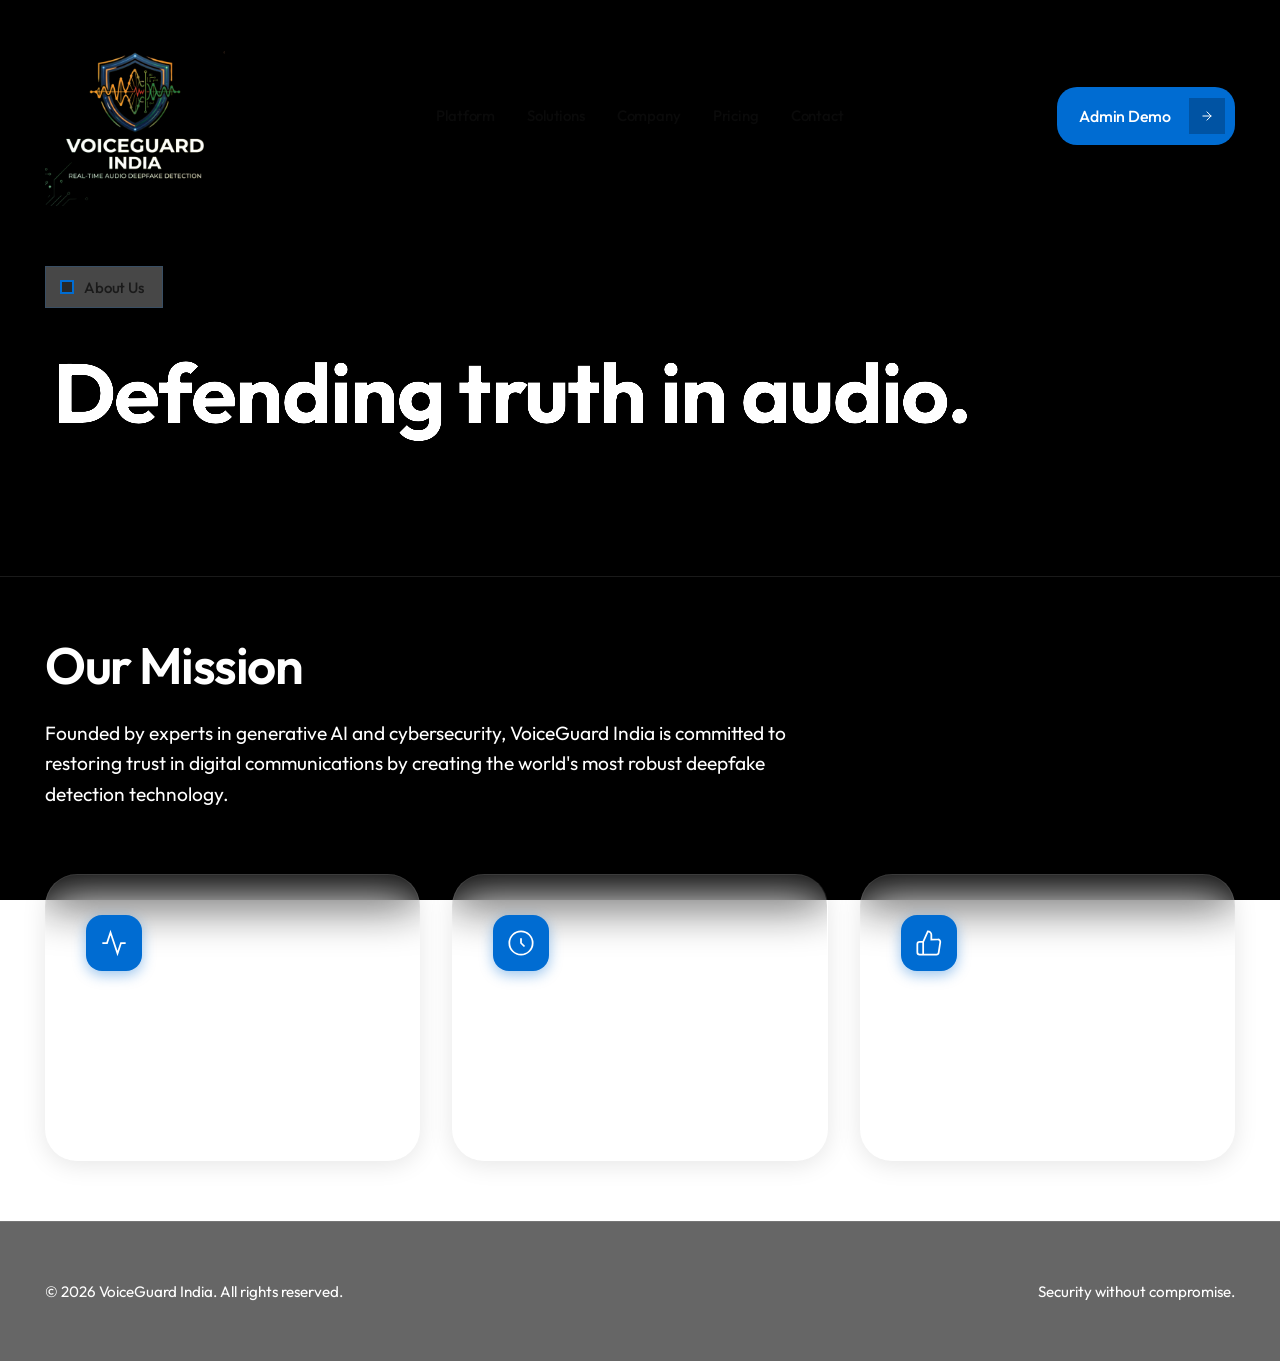
<file: frontend/company.html>
﻿<!DOCTYPE html>
<html lang="en">
<head>
    <meta charset="UTF-8">
    <meta name="viewport" content="width=device-width, initial-scale=1.0">
    <title>Company â€” VoiceGuard India</title>
    <link rel="preconnect" href="https://fonts.googleapis.com">
    <link rel="preconnect" href="https://fonts.gstatic.com" crossorigin>
    <link href="https://fonts.googleapis.com/css2?family=Outfit:wght@300;400;500;600;700&display=swap" rel="stylesheet">
    <link rel="stylesheet" href="styles.css">
</head>
<body>
    <div class="bg">
        <video class="bg-video" autoplay muted loop playsinline>
            <source src="https://d8j0ntlcm91z4.cloudfront.net/user_38xzZboKViGWJOttwIXH07lWA1P/hf_20260808_075824_7c8a2ef3-826c-43ca-81a1-162429faa306.mp4" type="video/mp4">
        </video>
    </div>

    <!-- INNER PAGE HERO -->
    <div class="page inner-page">
        <header class="nav">
            <a class="logo" href="index.html" aria-label="VoiceGuard India">
                <img src="logo.png" alt="VoiceGuard India Logo" class="logo__img">
            </a>

                    <nav class="nav__links" aria-label="Primary">
            <a href="platform.html" style="animation-delay: 0.02s">Platform</a>
            <a href="solutions.html" style="animation-delay: 0.08s">Solutions</a>
            <a href="company.html" style="animation-delay: 0.14s">Company</a>
            <a href="pricing.html" style="animation-delay: 0.2s">Pricing</a>
            <a href="contact.html" style="animation-delay: 0.26s">Contact</a>
        </nav>

            <a href="admin.html" class="btn btn--nav wipe-nav" style="animation-delay: 0.3s; justify-self: end;"><span>Admin Demo</span><div class="btn-icon-sq"><svg viewBox="0 0 24 24"><path d="M5 12h14M12 5l7 7-7 7"/></svg></div></a>

            <button class="nav__burger" aria-label="Open menu" aria-expanded="false" aria-controls="mobile-menu">
                <span></span><span></span><span></span>
            </button>
        </header>

        <div id="mobile-menu" hidden>
                    <div class="mobile-menu__links">
            <a href="platform.html">Platform</a>
            <a href="solutions.html">Solutions</a>
            <a href="company.html">Company</a>
            <a href="pricing.html">Pricing</a>
            <a href="contact.html">Contact</a>
            <a href="admin.html" style="color: var(--blue);">Admin Demo</a>
        </div>
        </div>

        <main class="hero inner-hero">
            <div class="badge wipe" style="--d: 0.18s">
                <div class="badge-sq"></div>
                <span>About Us</span>
            </div>
            <div class="fluid-text-container" style="width: 100%; height: 160px; position: relative; margin: 10px 0; max-width: 100vw; z-index: 10;">
                <canvas class="fluid-canvas" data-fluid-text="Defending truth in audio." data-fluid-align="left" style="position: absolute; inset: 0; width: 100%; height: 100%; display: block; touch-action: none; pointer-events: none;"></canvas>
            </div>
        </main>
    </div>

    <section class="content-section content-section--glass">
        <div class="section-header">
            <h2>Our Mission</h2>
            <p>Founded by experts in generative AI and cybersecurity, VoiceGuard India is committed to restoring trust in digital communications by creating the world's most robust deepfake detection technology.</p>
        </div>
        <div class="grid-cards">
            <div class="card">
                <div class="card-icon card-icon--blue"><svg viewBox="0 0 24 24" fill="none" stroke="currentColor"><path d="M22 12h-4l-3 9L9 3l-3 9H2"/></svg></div>
                <h3>Signal Processing</h3>
                <p>We believe the truth lies in the waveform, combining classical DSP with modern neural networks.</p>
            </div>
            <div class="card">
                <div class="card-icon card-icon--blue"><svg viewBox="0 0 24 24" fill="none" stroke="currentColor"><circle cx="12" cy="12" r="10"/><path d="M12 8v4l3 3"/></svg></div>
                <h3>Real-Time Commitment</h3>
                <p>Security delayed is security denied. Our engine is engineered strictly for sub-200ms latency.</p>
            </div>
            <div class="card">
                <div class="card-icon card-icon--blue"><svg viewBox="0 0 24 24" fill="none" stroke="currentColor"><path d="M14 9V5a3 3 0 0 0-3-3l-4 9v11h11.28a2 2 0 0 0 2-1.7l1.38-9a2 2 0 0 0-2-2.3zM7 22H4a2 2 0 0 1-2-2v-7a2 2 0 0 1 2-2h3"/></svg></div>
                <h3>Trusted Globally</h3>
                <p>Partnering with regulatory bodies and financial institutions to set the standard in audio security.</p>
            </div>
        </div>
    </section>

    <footer class="footer">
        <p>&copy; 2026 VoiceGuard India. All rights reserved.</p>
        <p>Security without compromise.</p>
    </footer>
    <script src="fluid-text.js?v=2"></script>
    <script src="main.js"></script>
<script src="cursor-ring.js"></script>
</body>
</html>
</file>
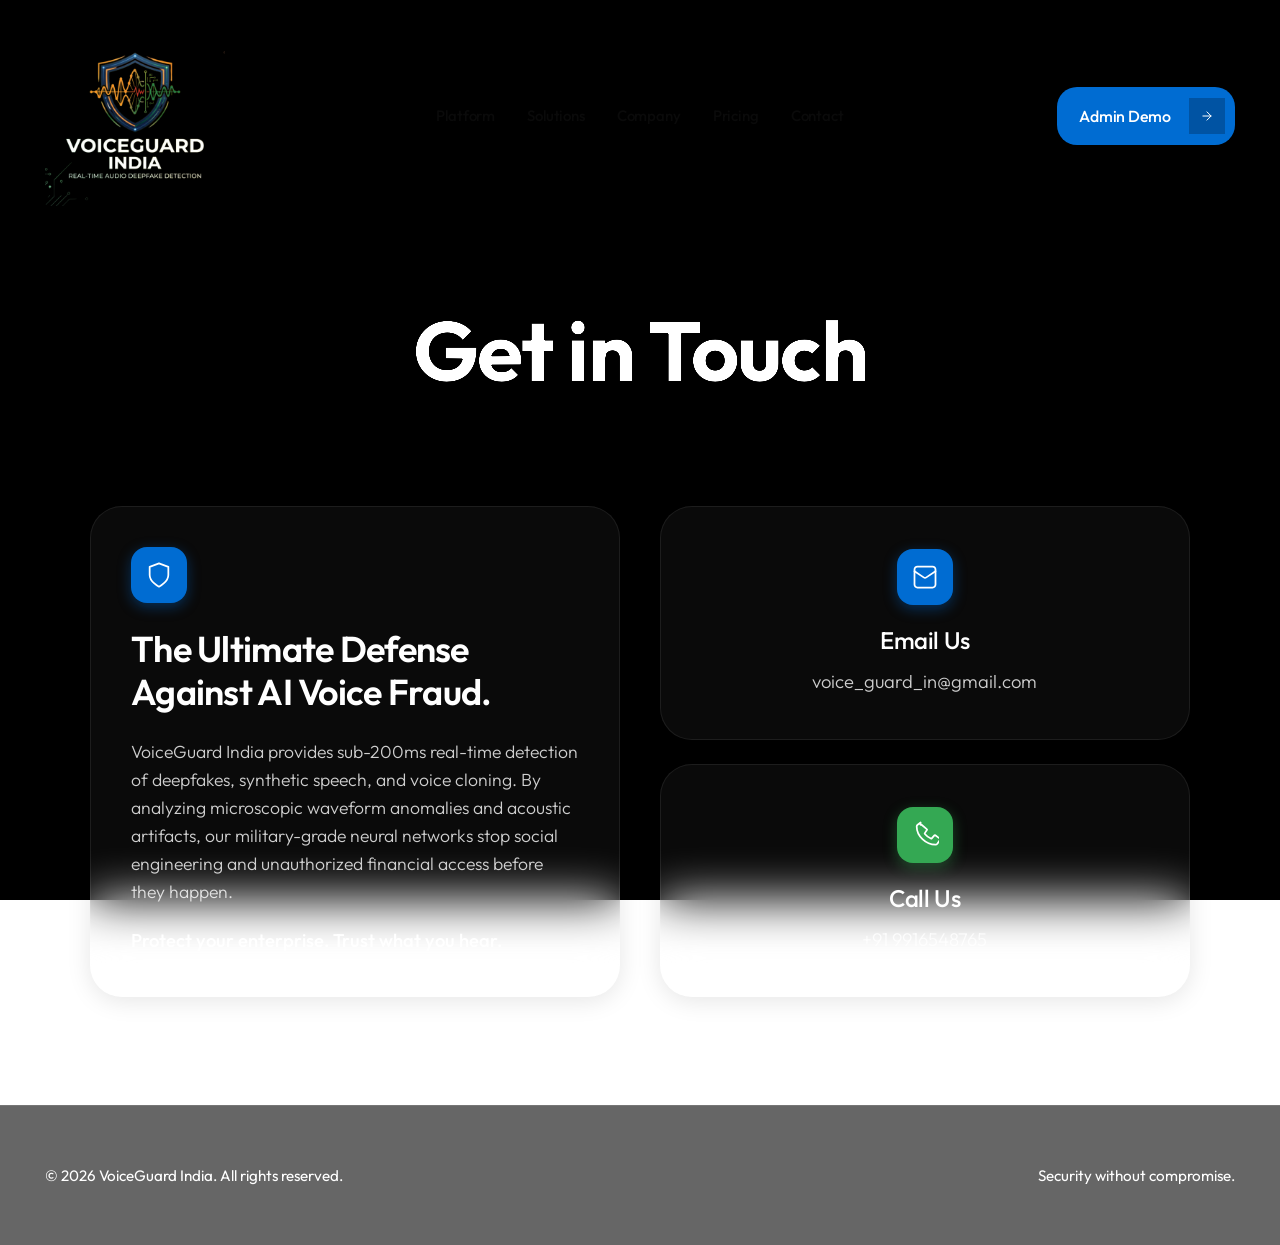
<file: frontend/contact.html>
﻿<!DOCTYPE html>
<html lang="en">
<head>
    <meta charset="UTF-8">
    <meta name="viewport" content="width=device-width, initial-scale=1.0">
    <title>Contact Us â€” VoiceGuard India</title>
    <link rel="preconnect" href="https://fonts.googleapis.com">
    <link rel="preconnect" href="https://fonts.gstatic.com" crossorigin>
    <link href="https://fonts.googleapis.com/css2?family=Outfit:wght@300;400;500;600;700&display=swap" rel="stylesheet">
    <link rel="stylesheet" href="styles.css">
</head>
<body>
    <div class="bg">
        <video class="bg-video" autoplay muted loop playsinline>
            <source src="https://d8j0ntlcm91z4.cloudfront.net/user_38xzZboKViGWJOttwIXH07lWA1P/hf_20260808_075824_7c8a2ef3-826c-43ca-81a1-162429faa306.mp4" type="video/mp4">
        </video>
    </div>

    <div class="page inner-page">
        <header class="nav">
            <a class="logo" href="index.html" aria-label="VoiceGuard India" style="justify-self: start;">
                <img src="logo.png" alt="VoiceGuard India Logo" class="logo__img">
            </a>

            <nav class="nav__links" aria-label="Primary">
                <a href="platform.html" style="animation-delay: 0.02s">Platform</a>
                <a href="solutions.html" style="animation-delay: 0.08s">Solutions</a>
                <a href="company.html" style="animation-delay: 0.14s">Company</a>
                <a href="pricing.html" style="animation-delay: 0.2s">Pricing</a>
                <a href="contact.html" style="animation-delay: 0.26s">Contact</a>
            </nav>

            <a href="admin.html" class="btn btn--nav wipe-nav" style="animation-delay: 0.3s; justify-self: end;"><span>Admin Demo</span><div class="btn-icon-sq"><svg viewBox="0 0 24 24"><path d="M5 12h14M12 5l7 7-7 7"/></svg></div></a>

            <button class="nav__burger" aria-label="Open menu" aria-expanded="false" aria-controls="mobile-menu" style="justify-self: end;">
                <span></span><span></span><span></span>
            </button>
        </header>

        <div id="mobile-menu" hidden>
            <div class="mobile-menu__links">
                <a href="platform.html">Platform</a>
                <a href="solutions.html">Solutions</a>
                <a href="company.html">Company</a>
                <a href="pricing.html">Pricing</a>
                <a href="contact.html">Contact</a>
            <a href="admin.html" style="color: var(--blue);">Admin Demo</a>
            </div>
        </div>

        <main class="hero inner-hero" style="text-align: center;">
            <div class="fluid-text-container" style="width: 100%; height: 160px; position: relative; margin: 10px 0; max-width: 100vw; z-index: 10;">
                <canvas class="fluid-canvas" data-fluid-text="Get in Touch" data-fluid-align="center" style="position: absolute; inset: 0; width: 100%; height: 100%; display: block; touch-action: none; pointer-events: none;"></canvas>
            </div>
        </main>

        <section class="content-section" style="padding-top: 20px;">
            <div style="display: grid; grid-template-columns: repeat(auto-fit, minmax(350px, 1fr)); gap: 40px; max-width: 1100px; margin: 0 auto;">
                
                <!-- Pitch Card -->
                <div class="card" style="display: flex; flex-direction: column; justify-content: center;">
                    <div class="card-icon card-icon--blue">
                        <!-- Iconoir: Shield -->
                        <svg width="28" height="28" viewBox="0 0 24 24" stroke-width="1.5" fill="none" xmlns="http://www.w3.org/2000/svg" color="currentColor">
                            <path d="M12 22s8-4 8-10V5l-8-3-8 3v7c0 6 8 10 8 10z" stroke="currentColor" stroke-linecap="round" stroke-linejoin="round"></path>
                        </svg>
                    </div>
                    <h2 style="font-size: clamp(1.75rem, 3vw, 2.25rem); margin-bottom: 1.5rem; color: #fff; font-weight: 600; line-height: 1.2; letter-spacing: -0.02em;">
                        The Ultimate Defense Against AI Voice Fraud.
                    </h2>
                    <p style="font-size: 1.1rem; line-height: 1.6; margin-bottom: 1.25rem; color: rgba(255,255,255,0.8);">
                        VoiceGuard India provides sub-200ms real-time detection of deepfakes, synthetic speech, and voice cloning. By analyzing microscopic waveform anomalies and acoustic artifacts, our military-grade neural networks stop social engineering and unauthorized financial access before they happen.
                    </p>
                    <p style="font-size: 1.15rem; line-height: 1.6; font-weight: 500; color: #fff;">
                        Protect your enterprise. Trust what you hear.
                    </p>
                </div>
                
                <!-- Contact Methods Stack -->
                <div style="display: flex; flex-direction: column; gap: 24px;">
                    <div class="card" style="flex: 1; display: flex; flex-direction: column; justify-content: center; align-items: center; text-align: center; padding: 40px;">
                        <div class="card-icon card-icon--blue" style="margin: 0 auto 1.25rem;">
                            <!-- Iconoir: Mail -->
                            <svg width="28" height="28" viewBox="0 0 24 24" stroke-width="1.5" fill="none" xmlns="http://www.w3.org/2000/svg" color="currentColor">
                                <path d="M3 5.5A2.5 2.5 0 015.5 3h13A2.5 2.5 0 0121 5.5v13a2.5 2.5 0 01-2.5 2.5h-13A2.5 2.5 0 013 18.5v-13z" stroke="currentColor" stroke-linecap="round"></path>
                                <path d="M3 7l7.859 5.341c.642.437 1.64.437 2.282 0L21 7" stroke="currentColor" stroke-linecap="round" stroke-linejoin="round"></path>
                            </svg>
                        </div>
                        <h3 style="margin-bottom: 12px; font-size: 1.5rem; color: #fff;">Email Us</h3>
                        <p style="font-size: 1.15rem;">
                            <a href="mailto:voice_guard_in@gmail.com" style="color: rgba(255,255,255,0.8); transition: color 0.3s;" onmouseover="this.style.color='#fff'" onmouseout="this.style.color='rgba(255,255,255,0.8)'">voice_guard_in@gmail.com</a>
                        </p>
                    </div>
                    
                    <div class="card" style="flex: 1; display: flex; flex-direction: column; justify-content: center; align-items: center; text-align: center; padding: 40px;">
                        <div class="card-icon card-icon--green" style="margin: 0 auto 1.25rem;">
                            <!-- Iconoir: Phone -->
                            <svg width="28" height="28" viewBox="0 0 24 24" stroke-width="1.5" fill="none" xmlns="http://www.w3.org/2000/svg" color="currentColor">
                                <path d="M8.225 3.32a.576.576 0 01.815-.078l4.474 3.73a.576.576 0 01.127.765l-1.8 2.656a.576.576 0 00.065.733 13.9 13.9 0 005.148 3.916.576.576 0 00.73-.133l2.257-2.617a.576.576 0 01.78-.1l4.032 3.024a.576.576 0 01.144.82l-2.457 3.513c-.347.495-.91.802-1.517.802-8.318 0-16.14-7.534-16.14-15.656 0-.616.3-1.187.803-1.536l2.54-1.84z" stroke="currentColor" stroke-linecap="round" stroke-linejoin="round"></path>
                            </svg>
                        </div>
                        <h3 style="margin-bottom: 12px; font-size: 1.5rem; color: #fff;">Call Us</h3>
                        <p style="font-size: 1.15rem;">
                            <a href="tel:+919916548765" style="color: rgba(255,255,255,0.8); transition: color 0.3s;" onmouseover="this.style.color='#fff'" onmouseout="this.style.color='rgba(255,255,255,0.8)'">+91 9916548765</a>
                        </p>
                    </div>
                </div>
            </div>
        </section>
    </div>

    <footer class="footer">
        <p>&copy; 2026 VoiceGuard India. All rights reserved.</p>
        <p>Security without compromise.</p>
    </footer>

    <script src="fluid-text.js?v=2"></script>
    <script src="main.js"></script>
<script src="cursor-ring.js"></script>
</body>
</html>
</file>
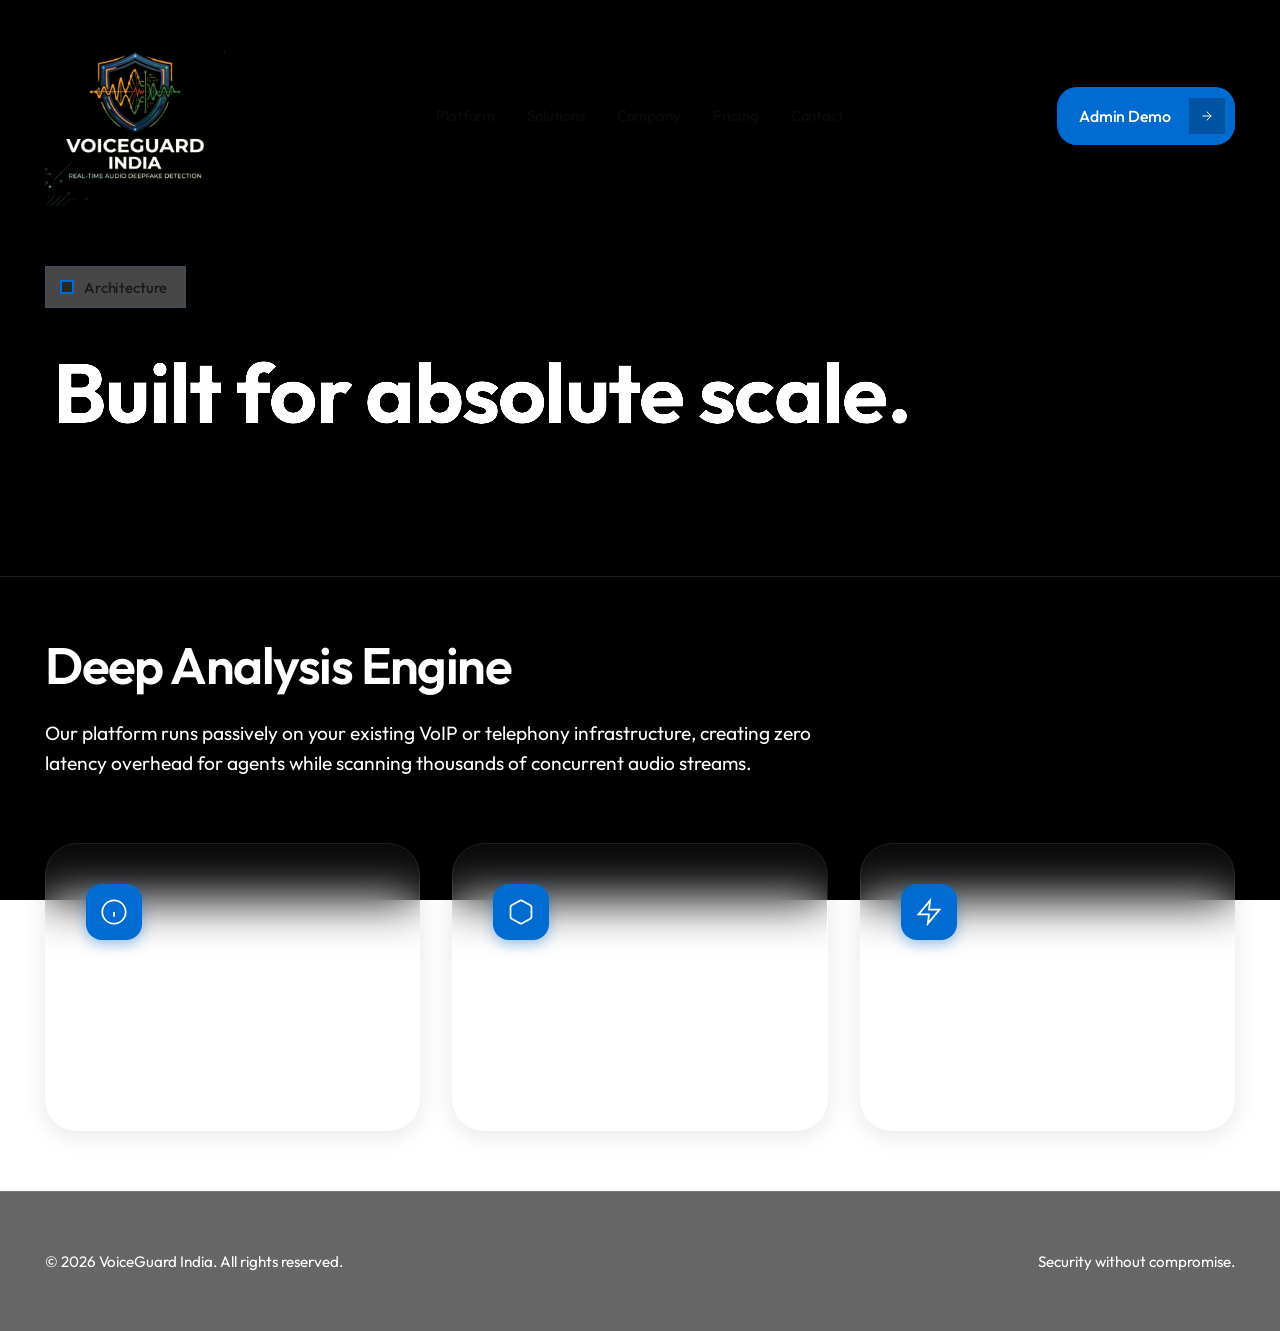
<file: frontend/platform.html>
﻿<!DOCTYPE html>
<html lang="en">
<head>
    <meta charset="UTF-8">
    <meta name="viewport" content="width=device-width, initial-scale=1.0">
    <title>Platform â€” VoiceGuard India</title>
    <link rel="preconnect" href="https://fonts.googleapis.com">
    <link rel="preconnect" href="https://fonts.gstatic.com" crossorigin>
    <link href="https://fonts.googleapis.com/css2?family=Outfit:wght@300;400;500;600;700&display=swap" rel="stylesheet">
    <link rel="stylesheet" href="styles.css">
</head>
<body>
    <div class="bg">
        <video class="bg-video" autoplay muted loop playsinline>
            <source src="https://d8j0ntlcm91z4.cloudfront.net/user_38xzZboKViGWJOttwIXH07lWA1P/hf_20260808_075824_7c8a2ef3-826c-43ca-81a1-162429faa306.mp4" type="video/mp4">
        </video>
    </div>

    <!-- INNER PAGE HERO -->
    <div class="page inner-page">
        <header class="nav">
            <a class="logo" href="index.html" aria-label="VoiceGuard India">
                <img src="logo.png" alt="VoiceGuard India Logo" class="logo__img">
            </a>

                    <nav class="nav__links" aria-label="Primary">
            <a href="platform.html" style="animation-delay: 0.02s">Platform</a>
            <a href="solutions.html" style="animation-delay: 0.08s">Solutions</a>
            <a href="company.html" style="animation-delay: 0.14s">Company</a>
            <a href="pricing.html" style="animation-delay: 0.2s">Pricing</a>
            <a href="contact.html" style="animation-delay: 0.26s">Contact</a>
        </nav>

            <a href="admin.html" class="btn btn--nav wipe-nav" style="animation-delay: 0.3s; justify-self: end;"><span>Admin Demo</span><div class="btn-icon-sq"><svg viewBox="0 0 24 24"><path d="M5 12h14M12 5l7 7-7 7"/></svg></div></a>

            <button class="nav__burger" aria-label="Open menu" aria-expanded="false" aria-controls="mobile-menu">
                <span></span><span></span><span></span>
            </button>
        </header>

        <div id="mobile-menu" hidden>
                    <div class="mobile-menu__links">
            <a href="platform.html">Platform</a>
            <a href="solutions.html">Solutions</a>
            <a href="company.html">Company</a>
            <a href="pricing.html">Pricing</a>
            <a href="contact.html">Contact</a>
            <a href="admin.html" style="color: var(--blue);">Admin Demo</a>
        </div>
        </div>

        <main class="hero inner-hero">
            <div class="badge wipe" style="--d: 0.18s">
                <div class="badge-sq"></div>
                <span>Architecture</span>
            </div>
            <div class="fluid-text-container" style="width: 100%; height: 160px; position: relative; margin: 10px 0; max-width: 100vw; z-index: 10;">
                <canvas class="fluid-canvas" data-fluid-text="Built for absolute scale." data-fluid-align="left" style="position: absolute; inset: 0; width: 100%; height: 100%; display: block; touch-action: none; pointer-events: none;"></canvas>
            </div>
        </main>
    </div>

    <section class="content-section content-section--glass">
        <div class="section-header">
            <h2>Deep Analysis Engine</h2>
            <p>Our platform runs passively on your existing VoIP or telephony infrastructure, creating zero latency overhead for agents while scanning thousands of concurrent audio streams.</p>
        </div>
        <div class="grid-cards">
            <div class="card">
                <div class="card-icon card-icon--blue"><svg viewBox="0 0 24 24" fill="none" stroke="currentColor"><circle cx="12" cy="12" r="10"/><path d="M12 16v-4M12 8h.01"/></svg></div>
                <h3>Spectral Analysis</h3>
                <p>Detects imperceptible artifacts left behind by common TTS and voice cloning engines.</p>
            </div>
            <div class="card">
                <div class="card-icon card-icon--blue"><svg viewBox="0 0 24 24" fill="none" stroke="currentColor"><path d="M21 16V8a2 2 0 0 0-1-1.73l-7-4a2 2 0 0 0-2 0l-7 4A2 2 0 0 0 3 8v8a2 2 0 0 0 1 1.73l7 4a2 2 0 0 0 2 0l7-4A2 2 0 0 0 21 16z"/></svg></div>
                <h3>Liveness Detection</h3>
                <p>Cross-references breathing patterns and natural micro-hesitations to confirm human speech.</p>
            </div>
            <div class="card">
                <div class="card-icon card-icon--blue"><svg viewBox="0 0 24 24" fill="none" stroke="currentColor"><path d="M13 2L3 14h9l-1 8 10-12h-9l1-8z"/></svg></div>
                <h3>API-First Delivery</h3>
                <p>Easily integrates into SIP trunks, Twilio, Amazon Connect, and custom WebRTC apps.</p>
            </div>
        </div>
    </section>

    <footer class="footer">
        <p>&copy; 2026 VoiceGuard India. All rights reserved.</p>
        <p>Security without compromise.</p>
    </footer>
    <script src="fluid-text.js?v=2"></script>
    <script src="main.js"></script>
<script src="cursor-ring.js"></script>
</body>
</html>
</file>
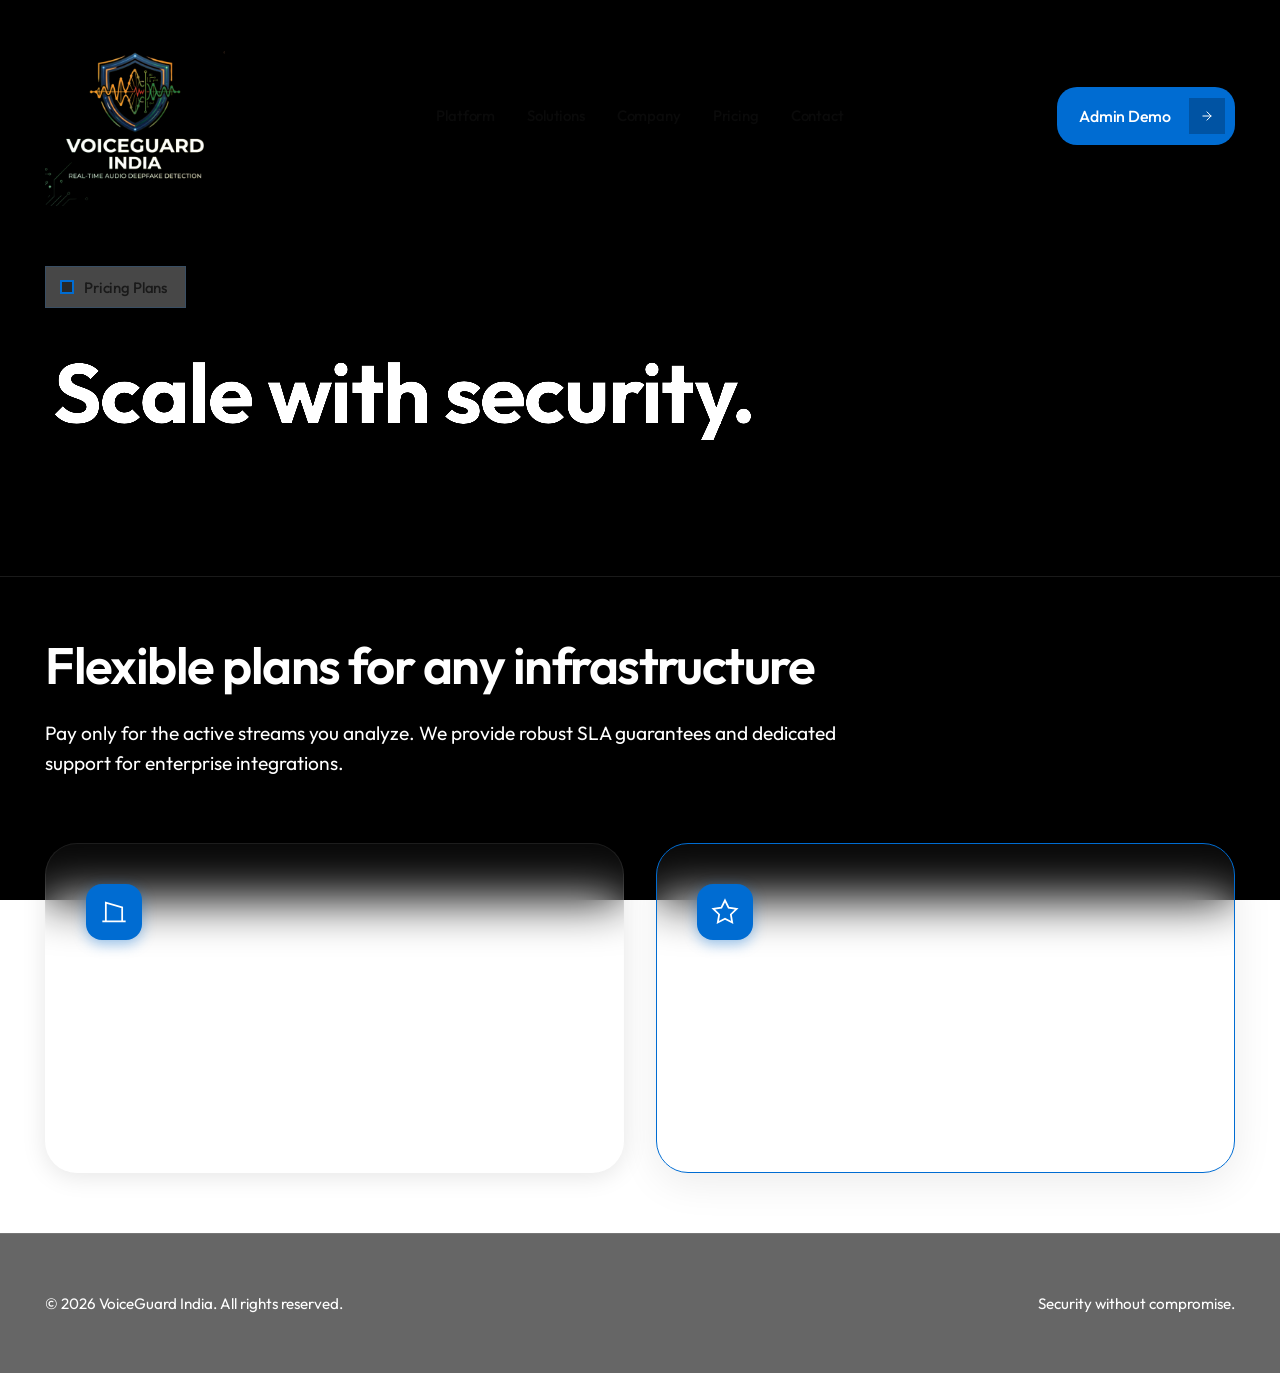
<file: frontend/pricing.html>
﻿<!DOCTYPE html>
<html lang="en">
<head>
    <meta charset="UTF-8">
    <meta name="viewport" content="width=device-width, initial-scale=1.0">
    <title>Pricing â€” VoiceGuard India</title>
    <link rel="preconnect" href="https://fonts.googleapis.com">
    <link rel="preconnect" href="https://fonts.gstatic.com" crossorigin>
    <link href="https://fonts.googleapis.com/css2?family=Outfit:wght@300;400;500;600;700&display=swap" rel="stylesheet">
    <link rel="stylesheet" href="styles.css">
</head>
<body>
    <div class="bg">
        <video class="bg-video" autoplay muted loop playsinline>
            <source src="https://d8j0ntlcm91z4.cloudfront.net/user_38xzZboKViGWJOttwIXH07lWA1P/hf_20260808_075824_7c8a2ef3-826c-43ca-81a1-162429faa306.mp4" type="video/mp4">
        </video>
    </div>

    <!-- INNER PAGE HERO -->
    <div class="page inner-page">
        <header class="nav">
            <a class="logo" href="index.html" aria-label="VoiceGuard India">
                <img src="logo.png" alt="VoiceGuard India Logo" class="logo__img">
            </a>

                    <nav class="nav__links" aria-label="Primary">
            <a href="platform.html" style="animation-delay: 0.02s">Platform</a>
            <a href="solutions.html" style="animation-delay: 0.08s">Solutions</a>
            <a href="company.html" style="animation-delay: 0.14s">Company</a>
            <a href="pricing.html" style="animation-delay: 0.2s">Pricing</a>
            <a href="contact.html" style="animation-delay: 0.26s">Contact</a>
        </nav>

            <a href="admin.html" class="btn btn--nav wipe-nav" style="animation-delay: 0.3s; justify-self: end;"><span>Admin Demo</span><div class="btn-icon-sq"><svg viewBox="0 0 24 24"><path d="M5 12h14M12 5l7 7-7 7"/></svg></div></a>

            <button class="nav__burger" aria-label="Open menu" aria-expanded="false" aria-controls="mobile-menu">
                <span></span><span></span><span></span>
            </button>
        </header>

        <div id="mobile-menu" hidden>
                    <div class="mobile-menu__links">
            <a href="platform.html">Platform</a>
            <a href="solutions.html">Solutions</a>
            <a href="company.html">Company</a>
            <a href="pricing.html">Pricing</a>
            <a href="contact.html">Contact</a>
            <a href="admin.html" style="color: var(--blue);">Admin Demo</a>
        </div>
        </div>

        <main class="hero inner-hero">
            <div class="badge wipe" style="--d: 0.18s">
                <div class="badge-sq"></div>
                <span>Pricing Plans</span>
            </div>
            <div class="fluid-text-container" style="width: 100%; height: 160px; position: relative; margin: 10px 0; max-width: 100vw; z-index: 10;">
                <canvas class="fluid-canvas" data-fluid-text="Scale with security." data-fluid-align="left" style="position: absolute; inset: 0; width: 100%; height: 100%; display: block; touch-action: none; pointer-events: none;"></canvas>
            </div>
        </main>
    </div>

    <section class="content-section content-section--glass">
        <div class="section-header">
            <h2>Flexible plans for any infrastructure</h2>
            <p>Pay only for the active streams you analyze. We provide robust SLA guarantees and dedicated support for enterprise integrations.</p>
        </div>
        <div class="grid-cards">
            <div class="card">
                <div class="card-icon card-icon--blue"><svg viewBox="0 0 24 24" fill="none" stroke="currentColor"><path d="M2 20h20M5 20V4l14 4v12"/></svg></div>
                <h3>Standard</h3>
                <p>Ideal for emerging startups and mid-market organizations needing basic WebRTC and API integration support.</p>
                <h3 style="margin-top: 1.5rem;">$0.02 <span style="font-size: 1rem; color: #ffffff; font-weight: normal;">/ minute</span></h3>
            </div>
            <div class="card" style="border-color: var(--blue); box-shadow: 0 10px 40px rgba(0,0,0,0.08);">
                <div class="card-icon card-icon--blue" style="background: var(--blue); color: white;"><svg viewBox="0 0 24 24" fill="none" stroke="currentColor"><polygon points="12 2 15.09 8.26 22 9.27 17 14.14 18.18 21.02 12 17.77 5.82 21.02 7 14.14 2 9.27 8.91 8.26 12 2"/></svg></div>
                <h3>Enterprise</h3>
                <p>Full SIP trunk integration, custom detection thresholds, and 99.99% uptime SLA with dedicated deployment engineers.</p>
                <h3 style="margin-top: 1.5rem;">Volume Pricing</h3>
            </div>
        </div>
    </section>

    <footer class="footer">
        <p>&copy; 2026 VoiceGuard India. All rights reserved.</p>
        <p>Security without compromise.</p>
    </footer>
    <script src="fluid-text.js?v=2"></script>
    <script src="main.js"></script>
<script src="cursor-ring.js"></script>
</body>
</html>
</file>
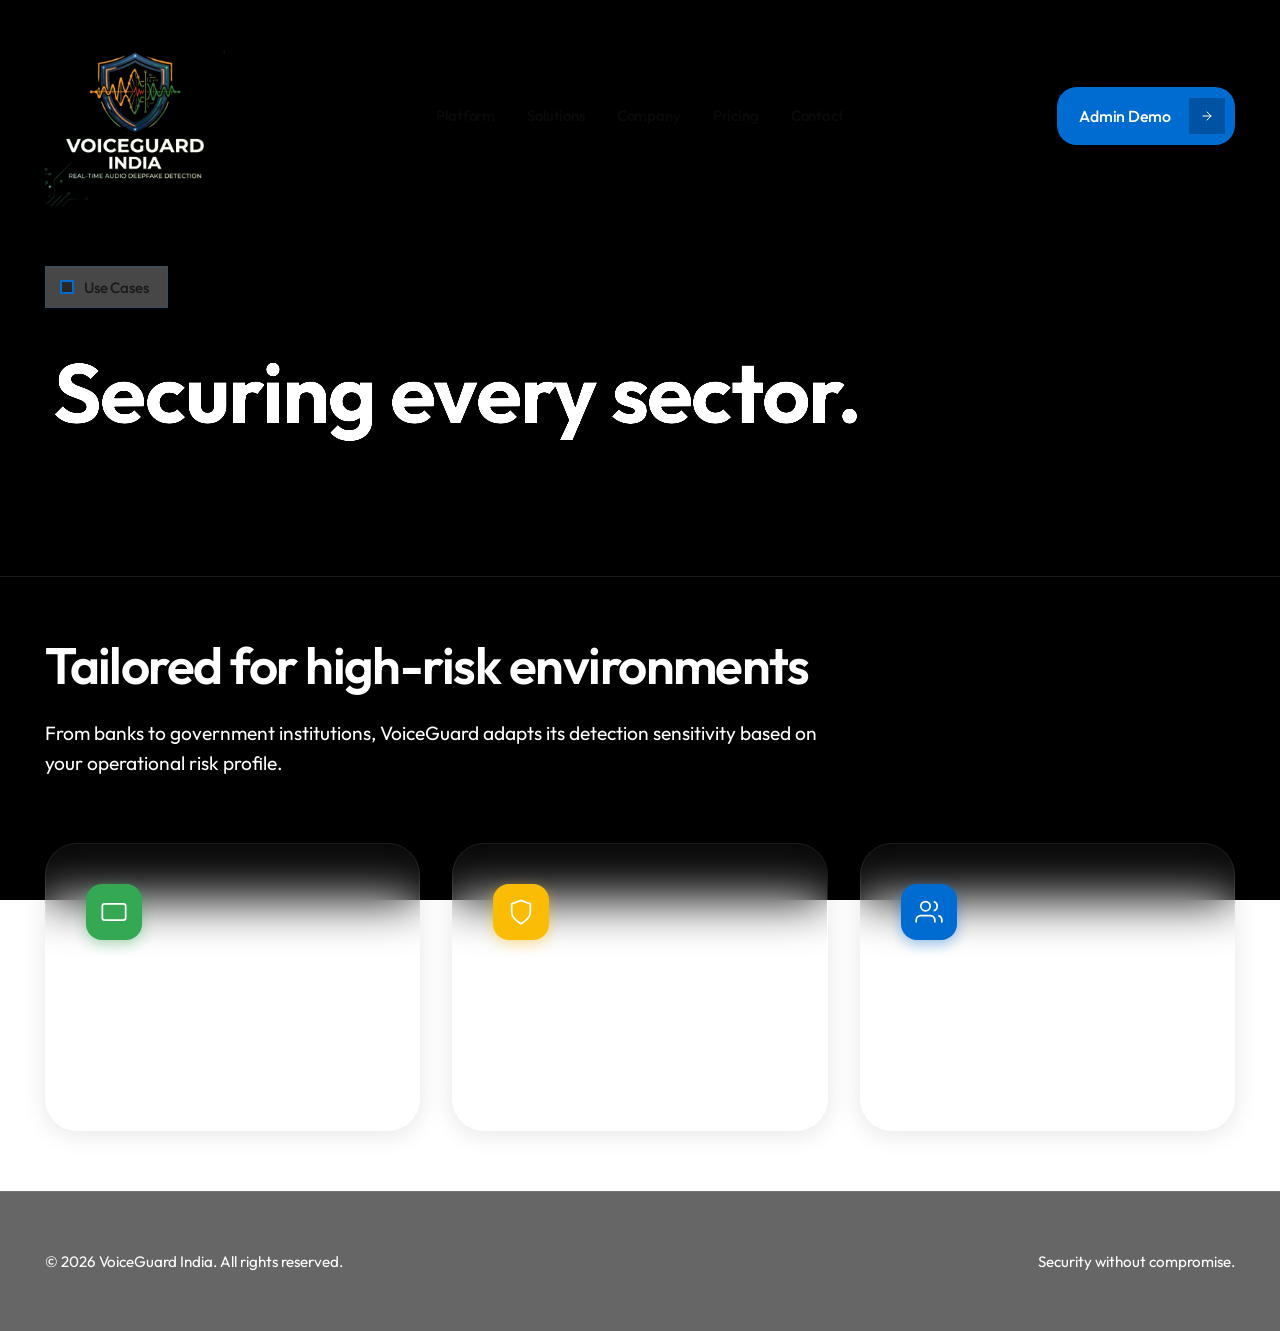
<file: frontend/solutions.html>
﻿<!DOCTYPE html>
<html lang="en">
<head>
    <meta charset="UTF-8">
    <meta name="viewport" content="width=device-width, initial-scale=1.0">
    <title>Solutions â€” VoiceGuard India</title>
    <link rel="preconnect" href="https://fonts.googleapis.com">
    <link rel="preconnect" href="https://fonts.gstatic.com" crossorigin>
    <link href="https://fonts.googleapis.com/css2?family=Outfit:wght@300;400;500;600;700&display=swap" rel="stylesheet">
    <link rel="stylesheet" href="styles.css">
</head>
<body>
    <div class="bg">
        <video class="bg-video" autoplay muted loop playsinline>
            <source src="https://d8j0ntlcm91z4.cloudfront.net/user_38xzZboKViGWJOttwIXH07lWA1P/hf_20260808_075824_7c8a2ef3-826c-43ca-81a1-162429faa306.mp4" type="video/mp4">
        </video>
    </div>

    <!-- INNER PAGE HERO -->
    <div class="page inner-page">
        <header class="nav">
            <a class="logo" href="index.html" aria-label="VoiceGuard India">
                <img src="logo.png" alt="VoiceGuard India Logo" class="logo__img">
            </a>

                    <nav class="nav__links" aria-label="Primary">
            <a href="platform.html" style="animation-delay: 0.02s">Platform</a>
            <a href="solutions.html" style="animation-delay: 0.08s">Solutions</a>
            <a href="company.html" style="animation-delay: 0.14s">Company</a>
            <a href="pricing.html" style="animation-delay: 0.2s">Pricing</a>
            <a href="contact.html" style="animation-delay: 0.26s">Contact</a>
        </nav>

            <a href="admin.html" class="btn btn--nav wipe-nav" style="animation-delay: 0.3s; justify-self: end;"><span>Admin Demo</span><div class="btn-icon-sq"><svg viewBox="0 0 24 24"><path d="M5 12h14M12 5l7 7-7 7"/></svg></div></a>

            <button class="nav__burger" aria-label="Open menu" aria-expanded="false" aria-controls="mobile-menu">
                <span></span><span></span><span></span>
            </button>
        </header>

        <div id="mobile-menu" hidden>
                    <div class="mobile-menu__links">
            <a href="platform.html">Platform</a>
            <a href="solutions.html">Solutions</a>
            <a href="company.html">Company</a>
            <a href="pricing.html">Pricing</a>
            <a href="contact.html">Contact</a>
            <a href="admin.html" style="color: var(--blue);">Admin Demo</a>
        </div>
        </div>

        <main class="hero inner-hero">
            <div class="badge wipe" style="--d: 0.18s">
                <div class="badge-sq"></div>
                <span>Use Cases</span>
            </div>
            <div class="fluid-text-container" style="width: 100%; height: 160px; position: relative; margin: 10px 0; max-width: 100vw; z-index: 10;">
                <canvas class="fluid-canvas" data-fluid-text="Securing every sector." data-fluid-align="left" style="position: absolute; inset: 0; width: 100%; height: 100%; display: block; touch-action: none; pointer-events: none;"></canvas>
            </div>
        </main>
    </div>

    <section class="content-section content-section--glass">
        <div class="section-header">
            <h2>Tailored for high-risk environments</h2>
            <p>From banks to government institutions, VoiceGuard adapts its detection sensitivity based on your operational risk profile.</p>
        </div>
        <div class="grid-cards">
            <div class="card">
                <div class="card-icon card-icon--green"><svg viewBox="0 0 24 24" fill="none" stroke="currentColor"><rect x="2" y="5" width="20" height="14" rx="2"/><path d="M12 12h.01"/></svg></div>
                <h3>Banking & Finance</h3>
                <p>Prevent wire fraud by ensuring executives and authorized signers are actually on the line.</p>
            </div>
            <div class="card">
                <div class="card-icon card-icon--orange"><svg viewBox="0 0 24 24" fill="none" stroke="currentColor"><path d="M12 22s8-4 8-10V5l-8-3-8 3v7c0 6 8 10 8 10z"/></svg></div>
                <h3>Public Sector</h3>
                <p>Ensure critical instructions and communications aren't manipulated by state-sponsored actors.</p>
            </div>
            <div class="card">
                <div class="card-icon card-icon--blue"><svg viewBox="0 0 24 24" fill="none" stroke="currentColor"><path d="M17 21v-2a4 4 0 0 0-4-4H5a4 4 0 0 0-4 4v2"/><circle cx="9" cy="7" r="4"/><path d="M23 21v-2a4 4 0 0 0-3-3.87"/><path d="M16 3.13a4 4 0 0 1 0 7.75"/></svg></div>
                <h3>Call Centers</h3>
                <p>Protect vulnerable customers from synthetic social engineering impersonating support staff.</p>
            </div>
        </div>
    </section>

    <footer class="footer">
        <p>&copy; 2026 VoiceGuard India. All rights reserved.</p>
        <p>Security without compromise.</p>
    </footer>
    <script src="fluid-text.js?v=2"></script>
    <script src="main.js"></script>
<script src="cursor-ring.js"></script>
</body>
</html>
</file>
<file: frontend/styles.css>
﻿:root {
  --bg: #ffffff;
  --text: #0a0a0a;
  --muted: #1a1a1a;
  --blue: #006cd2;
  --blue-dark: #0053a3;
  --brand-green: #34a853;
  --brand-orange: #fbbc05;
  --headline-muted: #6b7378;
  --glass: rgba(0, 0, 0, 0.13);
  --glass-blur: 18px;
  --glass-light: rgba(255, 255, 255, 0.28);
  --radius: 0;
  --font: "Outfit", "Helvetica Neue", Helvetica, Arial, sans-serif;
  --pad-x: clamp(20px, 3.52vw, 64px);
  --nav-top: clamp(16px, 2.05vw, 28px);
  --btn-icon: 36px;
  --btn-pad-y: 12px;
  --btn-pad-x: 22px;
}

* {
    margin: 0;
    padding: 0;
    box-sizing: border-box;
}

html, body {
    overflow-x: hidden;
}

body {
    font-family: var(--font);
    background: transparent;
    color: #ffffff;
    -webkit-font-smoothing: antialiased;
    -moz-osx-font-smoothing: grayscale;
}

a {
    color: inherit;
    text-decoration: none;
}

button {
    font-family: inherit;
    border: none;
    cursor: pointer;
    background: none;
}

.bg { position: fixed; top: 0; left: 0; width: 100vw; height: 100vh; z-index: 0; background: #000000; pointer-events: none; overflow: hidden; }

.bg-video {
    position: absolute;
    inset: 0;
    width: 100%;
    height: 100%;
    object-fit: cover;
}

.page {
    position: relative;
    width: 100%;
    min-height: 100vh;
    display: flex;
    flex-direction: column;
    padding: var(--nav-top) var(--pad-x) clamp(28px, 4.9vw, 48px);
    z-index: 1;
}

.page.inner-page {
    min-height: 50vh;
}

.nav, .hero, .lede, #mobile-menu {
    position: relative;
    z-index: 1;
}

/* HEADER / NAV */
.nav {
    display: grid;
    grid-template-columns: 1fr auto 1fr;
    align-items: center;
    gap: 2rem;
}

.logo {
    justify-self: start;
    display: inline-flex;
    transition: transform 0.35s cubic-bezier(0.16, 1, 0.3, 1);
    animation: mark-in 0.5s cubic-bezier(0.16, 1, 0.3, 1) backwards;
    animation-delay: 0.04s;
}

.logo:hover {
    transform: scale(1.05);
}

.logo__img {
    width: clamp(120px, 15vw, 180px);
    height: auto;
    border-radius: 4px;
    object-fit: contain;
}

.nav__links { display: flex; justify-self: center;
    flex-direction: row;
    gap: clamp(22px, 2.6vw, 32px);
    justify-self: center;
    padding: 24px 34px;
    background: var(--glass);
    backdrop-filter: blur(18px);
    -webkit-backdrop-filter: blur(18px);
    border-radius: 20px;
    box-shadow: 0 8px 32px rgba(0,0,0,0.1);
}

.nav__links a {
    font-size: clamp(13px, 1.37vw, 15px);
    font-weight: 500;
    letter-spacing: -0.01em;
    color: #0a0a0a;
    line-height: 1;
    white-space: nowrap;
    padding-bottom: 2px;
    position: relative;
    transition: color 0.22s cubic-bezier(0.16, 1, 0.3, 1), transform 0.22s cubic-bezier(0.16, 1, 0.3, 1);
    animation: link-in 0.55s cubic-bezier(0.16, 1, 0.3, 1) backwards;
}

.nav__links a:hover {
    color: var(--blue);
    transform: translateY(-4px) scale(1.05);
    text-shadow: 0 4px 12px rgba(0, 108, 210, 0.4);
}

.nav__links a::after {
    content: '';
    position: absolute;
    bottom: -6px;
    left: 0;
    width: 100%;
    height: 3px;
    background: var(--blue);
    border-radius: 3px;
    box-shadow: 0 2px 8px rgba(0, 108, 210, 0.6);
    transform: scaleX(0);
    transform-origin: left;
    transition: transform 0.28s cubic-bezier(0.16, 1, 0.3, 1);
}

.nav__links a:hover::after {
    transform: scaleX(1);
}

/* BURGER */
.nav__burger {
    display: none;
    width: 36px;
    height: 36px;
    flex-direction: column;
    align-items: center;
    justify-content: center;
    gap: 5px;
    animation: link-in 0.5s cubic-bezier(0.16, 1, 0.3, 1) backwards;
    animation-delay: 0.16s;
    justify-self: end;
}

.nav__burger span {
    display: block;
    width: 24px;
    height: 2px;
    background: #ffffff;
    transition: all 0.2s cubic-bezier(0.16, 1, 0.3, 1);
}

.nav__burger:hover {
    transform: scale(1.08);
}

.nav__burger:hover span {
    background: var(--blue);
}

.nav__burger:hover span:nth-child(1),
.nav__burger:hover span:nth-child(3) {
    width: 14px;
}

/* MOBILE MENU */
#mobile-menu {
    display: none;
}

#mobile-menu:not([hidden]) {
    display: flex;
    flex-direction: column;
    gap: 1.25rem;
    padding: 1.25rem 0 0.5rem;
    position: absolute;
    top: calc(var(--nav-top) + 80px);
    left: var(--pad-x);
    right: var(--pad-x);
    z-index: 10;
}

.mobile-menu__links {
    display: flex;
    flex-direction: column;
    gap: 0.9rem;
    padding: 16px 20px;
    background: rgba(0, 45, 110, 0.85); border: 1px solid rgba(255, 255, 255, 0.1);
    backdrop-filter: blur(18px);
    -webkit-backdrop-filter: blur(18px);
    border-radius: 20px;
}

.mobile-menu__links a {
    font-size: 1.05rem;
    font-weight: 500;
}

/* BUTTONS */
.btn {
    display: inline-flex;
    align-items: center;
    height: 58px;
    border-radius: 20px;
    padding: 12px 10px 12px 22px;
    gap: 18px;
    font-size: 16px;
    font-weight: 500;
    letter-spacing: -0.015em;
    line-height: 1;
    white-space: nowrap;
    position: relative;
    overflow: hidden;
}

.btn::before {
    content: '';
    position: absolute;
    inset: 0;
    transform: scaleX(0);
    transform-origin: left;
    transition: transform 0.4s cubic-bezier(0.16, 1, 0.3, 1);
    pointer-events: none;
    z-index: 0;
}

.btn:hover::before {
    transform: scaleX(1);
}

.btn span, .btn .btn-icon-sq {
    position: relative;
    z-index: 1;
}

.btn-icon-sq {
    display: flex;
    align-items: center;
    justify-content: center;
    width: 36px;
    height: 36px;
    flex-shrink: 0;
    transition: background 0.4s, color 0.4s;
}

.btn-icon-sq svg {
    width: 14px;
    height: 14px;
    fill: none;
    stroke: currentColor;
    stroke-width: 1.7;
    stroke-linecap: round;
    stroke-linejoin: round;
}

.btn--nav {
    background: var(--blue);
    color: #ffffff;
    justify-self: end;
}

.btn--nav .btn-icon-sq {
    background: var(--blue-dark);
    color: #ffffff;
}

.btn--nav:hover .btn-icon-sq {
    background: rgba(0, 0, 0, 0.5); backdrop-filter: blur(12px); -webkit-backdrop-filter: blur(12px); color: #ffffff;
    color: var(--blue);
}

.btn--nav::before {
    background: #004a96;
}

.wipe-nav {
    animation: wipe-right 0.65s cubic-bezier(0.16, 1, 0.3, 1) backwards;
    animation-delay: 0.16s;
}

.btn--light {
    background: rgba(0, 0, 0, 0.5); backdrop-filter: blur(12px); -webkit-backdrop-filter: blur(12px); color: #ffffff;
    color: var(--blue);
}

.btn--light .btn-icon-sq {
    background: var(--blue);
    color: #ffffff;
}

.btn--light:hover .btn-icon-sq {
    background: rgba(0, 0, 0, 0.5); backdrop-filter: blur(12px); -webkit-backdrop-filter: blur(12px); color: #ffffff;
    color: var(--blue);
}

.btn--light::before {
    background: #e8f2fb;
}

.btn--ghost {
    padding: 12px 26px;
    color: #0a0a0a;
    background: rgba(255, 255, 255, 0.55);
    backdrop-filter: blur(24px);
    -webkit-backdrop-filter: blur(24px);
}

.btn--ghost::before {
    background: rgba(255, 255, 255, 0.78);
    z-index: 0;
}

/* HERO */
.hero {
    margin-top: clamp(52px, 10.15vh, 92px);
    max-width: none;
}

.inner-hero {
    margin-top: clamp(32px, 8vh, 60px);
    margin-bottom: 40px;
}

.badge {
    display: inline-flex;
    align-items: center;
    gap: 10px;
    height: clamp(34px, 3.6vw, 42px);
    padding: 0 18px 0 14px;
    background: var(--glass-light);
    border: 1px solid rgba(0, 108, 210, 0.2);
    backdrop-filter: blur(18px);
    -webkit-backdrop-filter: blur(18px);
    color: #1a1a1a;
    font-size: clamp(13px, 1.35vw, 15px);
    font-weight: 500;
    letter-spacing: -0.01em;
}

.badge-sq {
    width: 14px;
    height: 14px;
    border: 2px solid var(--blue);
    background: rgba(0, 0, 0, 0.5); backdrop-filter: blur(12px); -webkit-backdrop-filter: blur(12px); color: #ffffff;
}

.headline {
    margin-top: clamp(22px, 2.8vw, 36px);
    font-size: calc(clamp(2.9rem, 5.9vw, 5rem) + 3px);
    font-weight: 600;
    line-height: 1.18;
    letter-spacing: -0.038em;
}

.headline__mask, .lede__mask {
    display: block;
    overflow: hidden;
}

.headline__rise, .lede__rise {
    display: block;
    animation: type-rise 0.85s cubic-bezier(0.16, 1, 0.3, 1) backwards;
    animation-delay: var(--d);
}

.headline__line {
    white-space: nowrap;
}

.headline__muted {
    color: #ffffff;
    font-weight: 600;
}

.headline__accent {
    position: relative;
    color: #ffffff;
    display: inline-block;
}

.headline__accent::before, .headline__accent::after {
    content: attr(data-text);
    position: absolute;
    left: 0;
    top: 0;
    white-space: nowrap;
    -webkit-mask-image: linear-gradient(90deg, #000 0%, #000 calc(100% - 72px), transparent 100%);
    mask-image: linear-gradient(90deg, #000 0%, #000 calc(100% - 72px), transparent 100%);
    -webkit-mask-size: 0% 100%;
    mask-size: 0% 100%;
    -webkit-mask-repeat: no-repeat;
    mask-repeat: no-repeat;
}

.headline__accent::before {
    color: #7eb6ee;
    animation: accent-fill 1.05s cubic-bezier(0.4, 0, 0.2, 1) forwards;
    animation-delay: 0.7s;
}

.headline__accent::after {
    color: var(--blue);
    animation: accent-fill 1.05s cubic-bezier(0.4, 0, 0.2, 1) forwards;
    animation-delay: 1.08s;
}

.hero__actions {
    display: flex;
    gap: 12px;
    margin-top: clamp(28px, 3.4vw, 42px);
}

/* LEDE */
.lede {
    margin-top: clamp(24px, 5vh, 60px); margin-bottom: 20px;
    max-width: 700px;
    overflow: hidden;
    color: #ffffff;
    font-size: clamp(17px, 1.8vw, 20px);
    font-weight: 300;
    line-height: 1.5;
    letter-spacing: -0.01em;
}


/* CONTENT SECTIONS (SCROLLING) */
.content-section {
    position: relative;
    z-index: 2;
    padding: 60px var(--pad-x);
    background: transparent;
    color: #ffffff;
}

.content-section--glass {
    background: transparent;
    backdrop-filter: none;
    -webkit-backdrop-filter: none;
    border-top: 1px solid rgba(255, 255, 255, 0.1);
}

.content-section--dark {
    background: transparent;
    color: #ffffff;
}

.section-header {
    margin-bottom: 4rem;
    max-width: 800px;
}

.section-header h2 {
    font-size: clamp(2rem, 4vw, 3.5rem);
    font-weight: 600;
    letter-spacing: -0.03em;
    line-height: 1.1;
    margin-bottom: 1.5rem;
}

.section-header p {
    font-size: clamp(1.1rem, 1.5vw, 1.25rem);
    color: #ffffff;
    line-height: 1.6;
}

.content-section--dark .section-header p {
    color: #ffffff;
}

.grid-cards {
    display: grid;
    grid-template-columns: repeat(auto-fit, minmax(320px, 1fr));
    gap: 32px;
}

.card {
    background: rgba(255, 255, 255, 0.04);
    backdrop-filter: blur(24px);
    -webkit-backdrop-filter: blur(24px);
    border: 1px solid rgba(255, 255, 255, 0.08);
    padding: 40px;
    border-radius: 32px;
    transition: transform 0.4s cubic-bezier(0.16, 1, 0.3, 1), box-shadow 0.4s, border-color 0.4s;
    color: #ffffff;
    box-shadow: 0 4px 24px rgba(0, 0, 0, 0.1);
}

.card:hover {
    transform: translateY(-6px);
    border-color: rgba(255, 255, 255, 0.2);
    box-shadow: 0 20px 40px rgba(0,0,0,0.3);
}









.card-icon {
    width: 56px;
    height: 56px;
    background: #006cd2;
    border: none;
    border-radius: 16px;
    display: flex;
    align-items: center;
    justify-content: center;
    margin-bottom: 24px;
    color: #ffffff;
    transition: transform 0.3s, box-shadow 0.3s;
    box-shadow: 0 4px 14px rgba(0, 108, 210, 0.4);
}



/* Incorporating uploaded logo theme colors */
.card-icon--green { background: var(--brand-green); box-shadow: 0 4px 14px rgba(52, 168, 83, 0.4); }
.card-icon--orange { background: var(--brand-orange); box-shadow: 0 4px 14px rgba(251, 188, 5, 0.4); }
.card-icon--blue { background: #006cd2; box-shadow: 0 4px 14px rgba(0, 108, 210, 0.4); }

.card-icon svg {
    width: 28px;
    height: 28px;
    stroke-width: 1.5;
}

.card h3 {
    font-size: 1.45rem;
    font-weight: 500;
    margin-bottom: 16px;
    letter-spacing: -0.015em;
}

.card p {
    font-size: 1.05rem;
    color: #ffffff;
    line-height: 1.6;
    font-weight: 300;
}



.footer {
    position: relative;
    z-index: 2;
    padding: 60px var(--pad-x);
    background: rgba(0, 0, 0, 0.6); backdrop-filter: blur(12px); -webkit-backdrop-filter: blur(12px);
    color: #ffffff;
    display: flex;
    justify-content: space-between;
    align-items: center;
    border-top: 1px solid rgba(255, 255, 255, 0.1);
}
.footer p { font-size: 0.95rem; }


/* ANIMATIONS */
.wipe {
    animation: wipe-left 0.7s cubic-bezier(0.16, 1, 0.3, 1) backwards;
    animation-delay: var(--d);
}

@keyframes link-in {
    from { opacity: 0; transform: translate3d(-16px, 0, 0); }
    to { opacity: 1; transform: translate3d(0, 0, 0); }
}

@keyframes mark-in {
    from { opacity: 0; transform: translate3d(-12px, 8px, 0); }
    to { opacity: 1; transform: translate3d(0, 0, 0); }
}

@keyframes wipe-left {
    from { clip-path: inset(0 100% 0 0); }
    to { clip-path: inset(0 0 0 0); }
}

@keyframes wipe-right {
    from { clip-path: inset(0 0 0 100%); }
    to { clip-path: inset(0 0 0 0); }
}

@keyframes type-rise {
    from { transform: translate3d(0, 118%, 0); }
    to { transform: translate3d(0, 0, 0); }
}

@keyframes accent-fill {
    from { -webkit-mask-size: 0% 100%; mask-size: 0% 100%; }
    to { -webkit-mask-size: calc(100% + 72px) 100%; mask-size: calc(100% + 72px) 100%; }
}

/* RESPONSIVE */
@media (max-width: 820px) {
    .nav__links, .nav > .btn--nav {
        display: none;
    }
    .nav {
        grid-template-columns: 1fr auto;
    }
    .logo {
        justify-self: start;
    }
    .nav__burger {
        display: flex;
    }
    .hero {
        margin-top: 48px;
    }
    .headline {
        font-size: calc(clamp(2.75rem, 10vw, 3.85rem) + 3px);
    }
    .hero__actions {
        flex-wrap: wrap;
    }
    .lede {
        width: 100%;
        max-width: 700px;
        margin-top: clamp(16px, 3vh, 40px);
    }
    .footer {
        flex-direction: column;
        gap: 20px;
        text-align: center;
    }
}

@media (max-height: 700px) and (min-width: 821px) {
    .hero {
        margin-top: 36px;
    }
    .headline {
        font-size: calc(clamp(2.75rem, 7.2vh, 4.15rem) + 3px);
    }
}

@media (prefers-reduced-motion: reduce) {
    *, ::before, ::after {
        animation: none !important;
        transition: none !important;
    }
    .headline__accent { color: var(--blue); }
    .headline__accent::before, .headline__accent::after { content: none; }
    .btn--nav, .nav__burger, .logo, .nav__links a, .badge, .wipe, .headline__rise, .lede__rise, .wipe-nav {
        animation: none !important;
        opacity: 1 !important;
        transform: none !important;
        clip-path: inset(0 0 0 0) !important;
    }
}
</file>
